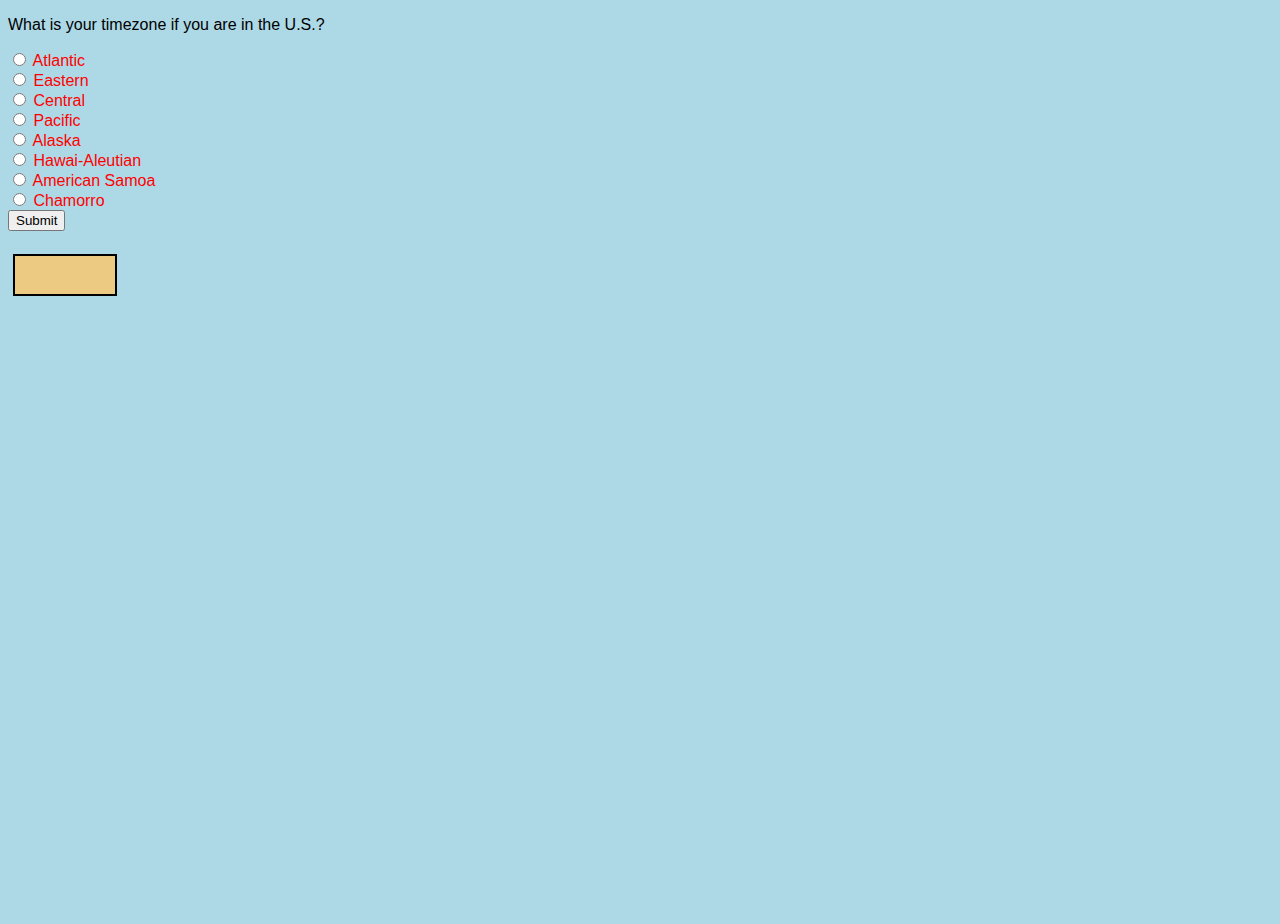
<file: Week 2/index.html>
<!DOCTYPE html>
<html lang="en">
<head>
    <meta charset="UTF-8">
    <meta http-equiv="X-UA-Compatible" content="IE=edge">
    <meta name="viewport" content="width=device-width, initial-scale=1.0">
    <title>U.S. Clock</title>
    <link rel = "stylesheet" href = "style.css">
    
</head>
<body>
    <p>What is your timezone if you are in the U.S.?</p>
    <form>
        <div id = "timezone">
        <input type = 'radio' name = 'timezone' value = 'Atlantic' id = 'Atlantic'>
        <label id = 'Atlantic'>Atlantic</label><br>
        <input type = 'radio' name = 'timezone' value = 'Eastern' id = 'Eastern'>
        <label id = 'Eastern'>Eastern</label><br>
        <input type = 'radio' name = 'timezone' value = 'Central' id = 'Central'>
        <label id = 'Central'>Central</label><br>
        <input type = 'radio' name = 'timezone' value = 'Pacific' id = 'Pacific'>
        <label id = 'Pacific'>Pacific</label><br>
        <input type = 'radio' name = 'timezone' value = 'Alaska' id = 'Alaska'>
        <label id = 'Alaska'>Alaska</label><br>
        <input type = 'radio' name = 'timezone' value = 'Hawai-Aleutian' id = 'Hawai-Aleutian'>
        <label id = 'Hawai-Aleutian'>Hawai-Aleutian</label><br>
        <input type = 'radio' name = 'timezone' value = 'American Samoa' id = 'American Samoa'>
        <label id = 'American Samoa'>American Samoa</label><br>
        <input type = 'radio' name = 'timezone' value = 'Chamorro' id = 'Chamorro'>
        <label id = 'Chamorro'>Chamorro</label><br>
        </div>
        <button type = 'button' value = 'Submit' onclick = 'secondfunc()'>Submit</button><br>
        <br>
        <div id = 'Clock' class = 'Clock'></div>
    </form>
    <script type = 'text/javascript'>
        function myfunc()
        {
            var radiobuttons = document.getElementsByName('timezone');
            var selected = 'x'
            for(var i =0; i < radiobuttons.length; i++)
            {
                if(radiobuttons[i].checked == true)
                {
                    selected = radiobuttons[i];
                }
            
        
            }
            //var elem = document.getElementById('Clock');
            //elem.innerHTML = selected.value;
            return selected.value;
        }
        function secondfunc()
        {
            var mydate = new Date();
            var myhour = mydate.getHours();
            var myminute = mydate.getMinutes();
            var mysecond = mydate.getSeconds();
            var zone;
            if(myhour < 12)
            {
                var session = 'AM';
            }
            else if(myhour > 12)
            {
                if(myhour!=24)
                {
                    myhour = myhour - 12;
                    var session = 'PM';
                }
                else
                {
                    myhour = myhour - 12;
                    var session = 'AM';
                }
            }
            else if(myhour == 0)
            {
                myhour = 12;
                var session = 'PM';
            }
            zone = myfunc();

            if (zone == 'Atlantic')
            {
                myhour = myhour + 4;
            }
            else if (zone == 'Eastern')
            {
                myhour = myhour + 3;
            }
            else if (zone == 'Central')
            {
                myhour = myhour + 2;
            }
            else if (zone == 'Alaska')
            {
                myhour = myhour - 1;
            }
            else if (zone == 'Hawai-Aleutian')
            {
                myhour = myhour - 2;
            }
            else if (zone == 'American Samoa')
            {
                myhour = myhour - 3;
            }
            else if (zone == 'Chamorro')
            {
                myhour = myhour - 6;
            }
            if (myhour == 0)
            {
                myhour = 12;
            }

            if (myhour < 10) {
                myhour = '0' + myhour;
            }
            if (myminute < 10) {
                myminute = '0' + myminute;
            }
            if (mysecond < 10) {
                mysecond = '0' + mysecond;
            }

            var mytime = myhour + ':' + myminute + ':' + mysecond + ' ' + session;
            var elem = document.getElementById('Clock');
            elem.innerHTML = mytime;
            setTimeout(secondfunc, 1000);
        }
    </script>
    
</body>
</html>
</file>
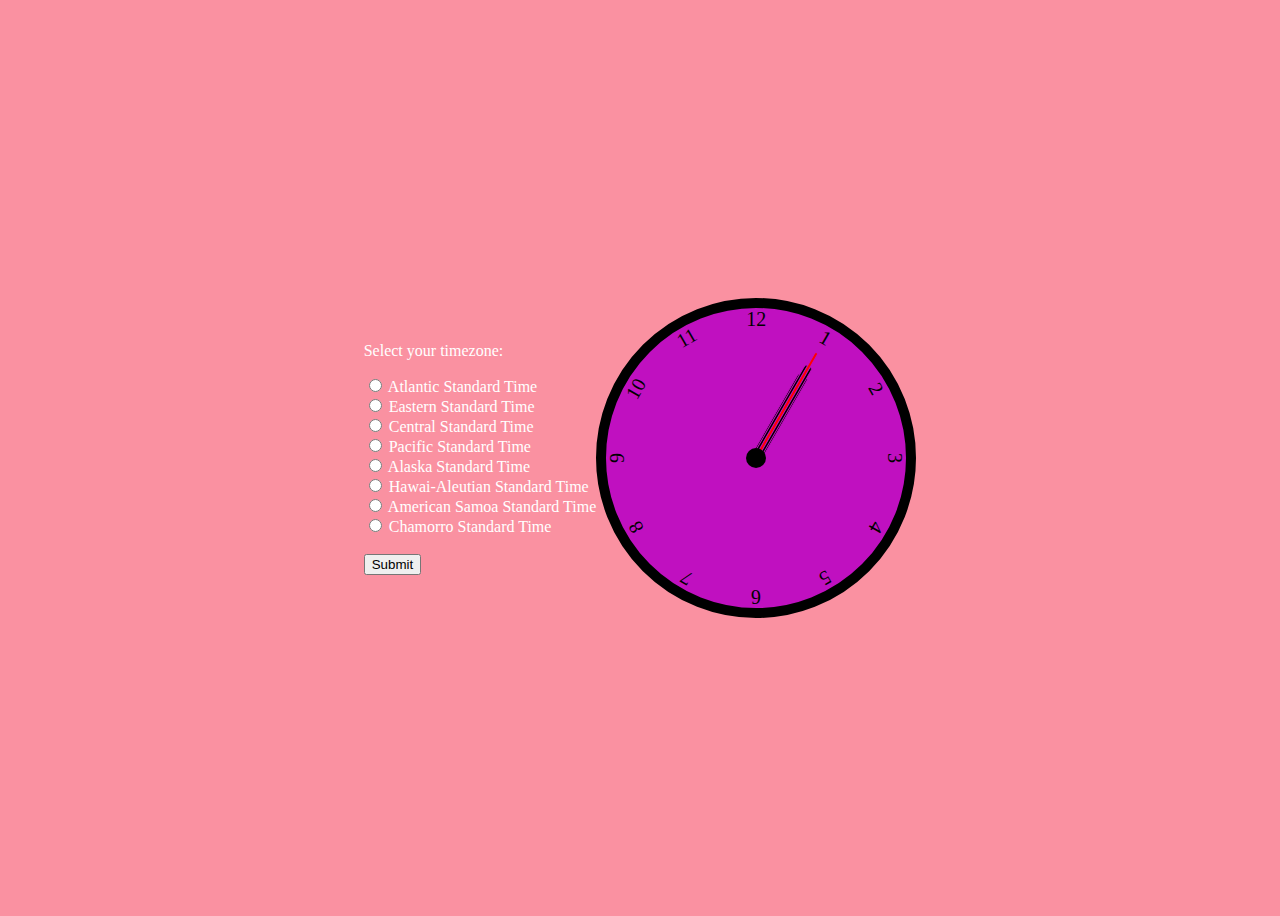
<file: Week 3/index.html>
<!DOCTYPE html>
<html lang="en">
<head>
    <meta charset="UTF-8">
    <meta http-equiv="X-UA-Compatible" content="IE=edge">
    <meta name="viewport" content="width=device-width, initial-scale=1.0">
    <link rel = "stylesheet" href = "style.css"></link>
    <script defer src="script.js"></script>
    <title>U.S. Timezone Clocks</title>
</head>
<body>
    <form>
        <p>Select your timezone:</p>
        <input type = 'radio' name = 'timezone' value = 'Atlantic' id = 'Atlantic'>
        <label id = 'Atlantic'>Atlantic Standard Time</label><br>
        <input type = 'radio' name = 'timezone' value = 'Eastern' id = 'Eastern'>
        <label id = 'Eastern'>Eastern Standard Time</label><br>
        <input type = 'radio' name = 'timezone' value = 'Central' id = 'Central'>
        <label id = 'Central'>Central Standard Time</label><br>
        <input type = 'radio' name = 'timezone' value = 'Pacific' id = 'Pacific'>
        <label id = 'Pacific'>Pacific Standard Time</label><br>
        <input type = 'radio' name = 'timezone' value = 'Alaska' id = 'Alaska'>
        <label id = 'Alaska'>Alaska Standard Time</label><br>
        <input type = 'radio' name = 'timezone' value = 'Hawai-Aleutian' id = 'Hawai-Aleutian'>
        <label id = 'Hawai-Aleutian'>Hawai-Aleutian Standard Time</label><br>
        <input type = 'radio' name = 'timezone' value = 'American Samoa' id = 'American Samoa'>
        <label id = 'American Samoa'>American Samoa Standard Time</label><br>
        <input type = 'radio' name = 'timezone' value = 'Chamorro' id = 'Chamorro'>
        <label id = 'Chamorro'>Chamorro Standard Time</label><br>
        <br>
        <button type = 'button' value = 'Submit' onclick="myfunc()">Submit</button>
        <p id = "result"></p>
    </form>

    <div class = "clock" id = "clock">
        <div class="number number1">1</div>
        <div class="number number2">2</div>
        <div class="number number3">3</div>
        <div class="number number4">4</div>
        <div class="number number5">5</div>
        <div class="number number6">6</div>
        <div class="number number7">7</div>
        <div class="number number8">8</div>
        <div class="number number9">9</div>
        <div class="number number10">10</div>
        <div class="number number11">11</div>
        <div class="number number12">12</div>
        <div class="hand hour" data-hour-hand></div>
        <div class="hand minute" data-minute-hand></div>
        <div class="hand second" data-second-hand></div>
    </div>

    <script>
    /*var offset = 0;
        function myfunc(){
            var radiobuttons = document.getElementsByName("timezone");
            var selected = radiobuttons[0].value;
            for (var i = 0; i < radiobuttons.length; i++){
                if (radiobuttons[i].checked){
                    selected = radiobuttons[i].value;
                    break;
                }
            }
            document.getElementById("result").innerHTML = selected
            if (selected == "Atlantic"){
                offset = 4
            }
            else if(selected == "Eastern"){
                offset = 3
            }
            else if(selected == "Central"){
                offset = 2
            }
            else if(selected == "Alaska"){
                offset = -1
            }
            else if(selected == "Hawai-Aleutian"){
                offset = -2
            }
            else if(selected == "American Samoa"){
                offset = -3
            }
            else if(selected == "Chamorro"){
                offset = -6
            }
            printTime();
        }   

        function printTime(){
            var day = new Date();
            var hour = day.getHours() + offset;
            var minutes = day.getMinutes();
            var seconds = day.getSeconds();
            var session = "AM";

            if (hour == 0){
                hour = 12;
                session = "AM";
            }

            else if (hour > 12){
                hour = hour - 12;
                session = "PM"
            }

            if (hour < 10){
                hour = '0' + hour
            }

            if (minutes < 10){
                minutes = '0' + minutes
            }

            if (seconds < 10){
                seconds = '0' + seconds
            }

            var time = hour + ":" + minutes + ":" + seconds + " " + session;
            document.getElementById("clock").innerHTML = time;
            setTimeout(printTime, 1000);
        }
        printTime();*/
        showTime()
    </script>
</body>
</html>
</file>
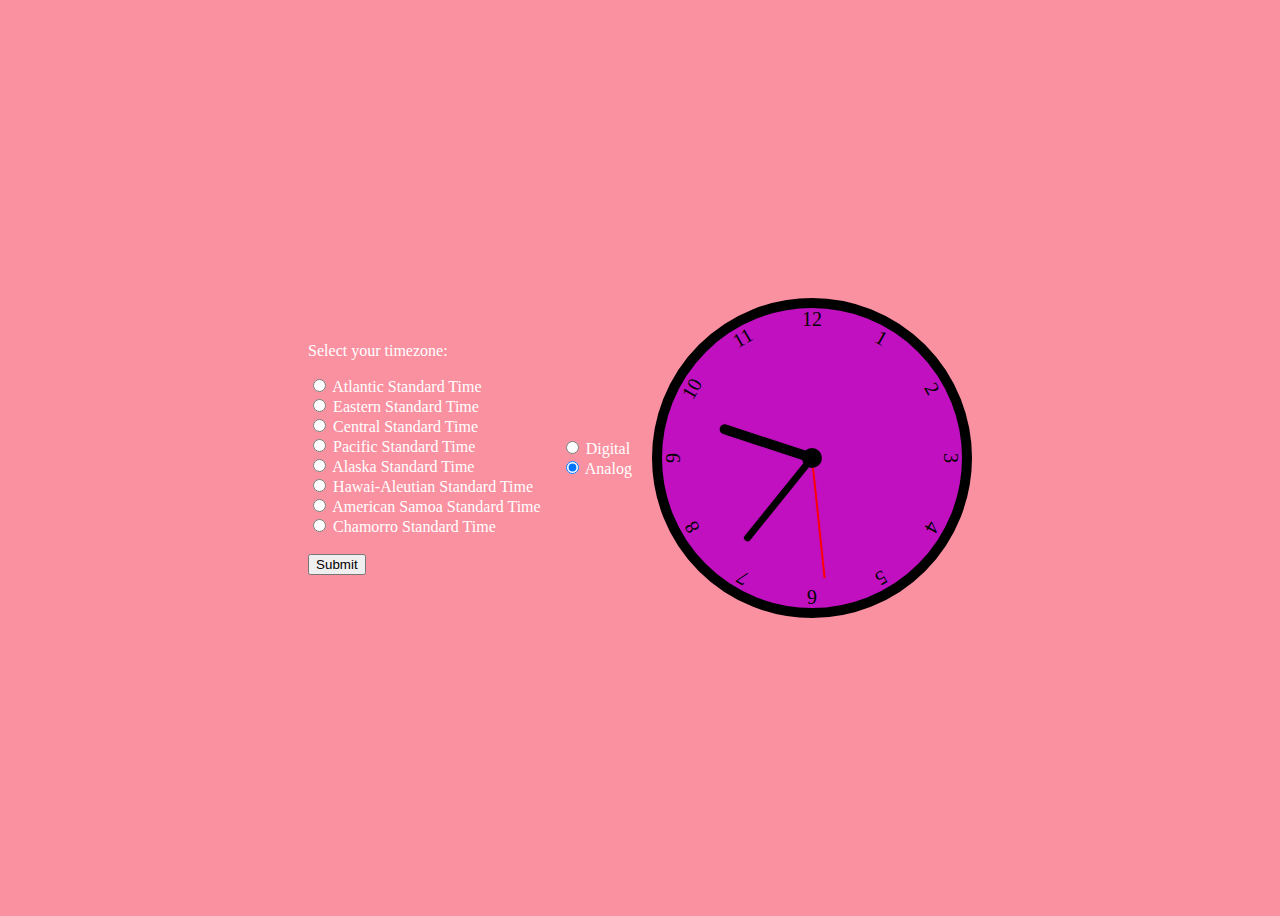
<file: Week 4/index.html>
<!DOCTYPE html>
<html lang="en">
<head>
    <meta charset="UTF-8">
    <meta http-equiv="X-UA-Compatible" content="IE=edge">
    <meta name="viewport" content="width=device-width, initial-scale=1.0">
    <link rel = "stylesheet" href = "style.css"></link>
    <script defer src="script.js"></script>
    <title>U.S. Timezone Clocks</title>
</head>
<body>
    <form>
        <p>Select your timezone:</p>
        <input type = 'radio' name = 'timezone' value = 'Atlantic' id = 'Atlantic'>
        <label id = 'Atlantic'>Atlantic Standard Time</label><br>
        <input type = 'radio' name = 'timezone' value = 'Eastern' id = 'Eastern'>
        <label id = 'Eastern'>Eastern Standard Time</label><br>
        <input type = 'radio' name = 'timezone' value = 'Central' id = 'Central'>
        <label id = 'Central'>Central Standard Time</label><br>
        <input type = 'radio' name = 'timezone' value = 'Pacific' id = 'Pacific'>
        <label id = 'Pacific'>Pacific Standard Time</label><br>
        <input type = 'radio' name = 'timezone' value = 'Alaska' id = 'Alaska'>
        <label id = 'Alaska'>Alaska Standard Time</label><br>
        <input type = 'radio' name = 'timezone' value = 'Hawai-Aleutian' id = 'Hawai-Aleutian'>
        <label id = 'Hawai-Aleutian'>Hawai-Aleutian Standard Time</label><br>
        <input type = 'radio' name = 'timezone' value = 'American Samoa' id = 'American Samoa'>
        <label id = 'American Samoa'>American Samoa Standard Time</label><br>
        <input type = 'radio' name = 'timezone' value = 'Chamorro' id = 'Chamorro'>
        <label id = 'Chamorro'>Chamorro Standard Time</label><br>
        <br>
        <button type = 'button' value = 'Submit' onclick="myfunc()">Submit</button>
        <p id = "result"></p>
    </form>
    <form>
        <div class="view">
            <input type="radio" id="digital" name="view" value="digital" onclick="setDigital()">
            <label for="digital">Digital</label><br>
            <input type="radio" id="analog" name="view" value="analog" onclick = "setAnalog()" checked>
            <label for="analog">Analog</label><br>
        </div>
    </form>
    <div class = "clock" id = "clock">
        <div class="number number1">1</div>
        <div class="number number2">2</div>
        <div class="number number3">3</div>
        <div class="number number4">4</div>
        <div class="number number5">5</div>
        <div class="number number6">6</div>
        <div class="number number7">7</div>
        <div class="number number8">8</div>
        <div class="number number9">9</div>
        <div class="number number10">10</div>
        <div class="number number11">11</div>
        <div class="number number12">12</div>
        <div class="hand hour" data-hour-hand></div>
        <div class="hand minute" data-minute-hand></div>
        <div class="hand second" data-second-hand></div>
    </div>
    <div class="digital" id="digital clock"></div>
</body>
</html>
</file>
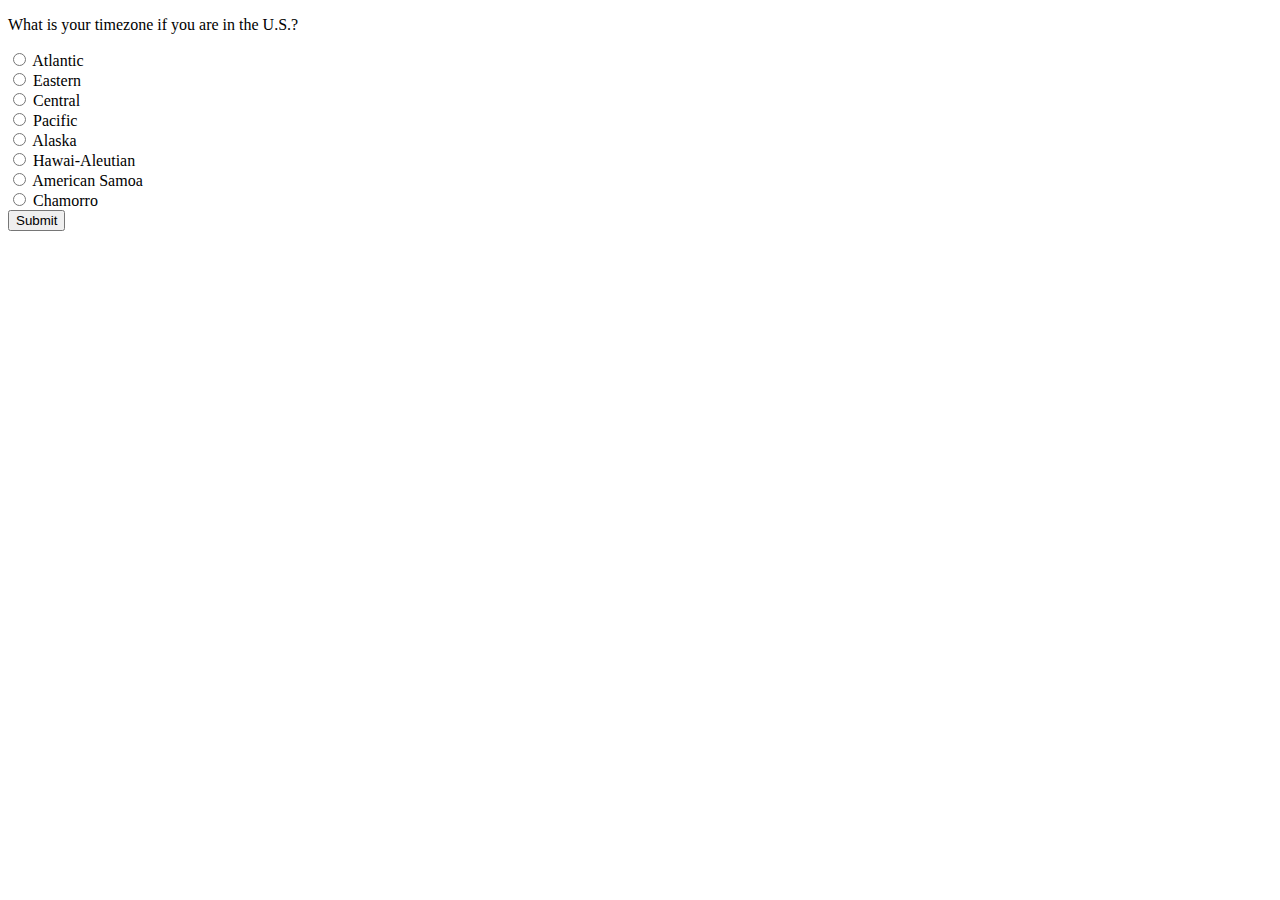
<file: buttton.html>
<!DOCTYPE html>
<html lang="en">
<head>
    <meta charset="UTF-8">
    <meta http-equiv="X-UA-Compatible" content="IE=edge">
    <meta name="viewport" content="width=device-width, initial-scale=1.0">
    <title>U.S. Clock</title>
</head>
<body>
    <p>What is your timezone if you are in the U.S.?</p>
    <form>
        <input type = 'radio' name = 'timezone' value = 'Atlantic' id = 'Atlantic'>
        <label id = 'Atlantic'>Atlantic</label><br>
        <input type = 'radio' name = 'timezone' value = 'Eastern' id = 'Eastern'>
        <label id = 'Eastern'>Eastern</label><br>
        <input type = 'radio' name = 'timezone' value = 'Central' id = 'Central'>
        <label id = 'Central'>Central</label><br>
        <input type = 'radio' name = 'timezone' value = 'Pacific' id = 'Pacific'>
        <label id = 'Pacific'>Pacific</label><br>
        <input type = 'radio' name = 'timezone' value = 'Alaska' id = 'Alaska'>
        <label id = 'Alaska'>Alaska</label><br>
        <input type = 'radio' name = 'timezone' value = 'Hawai-Aleutian' id = 'Hawai-Aleutian'>
        <label id = 'Hawai-Aleutian'>Hawai-Aleutian</label><br>
        <input type = 'radio' name = 'timezone' value = 'American Samoa' id = 'American Samoa'>
        <label id = 'American Samoa'>American Samoa</label><br>
        <input type = 'radio' name = 'timezone' value = 'Chamorro' id = 'Chamorro'>
        <label id = 'Chamorro'>Chamorro</label><br>
        <button type = 'button' value = 'Submit' onclick = 'secondfunc()'>Submit</button><br>
        <div id = 'Clock'></div>
    </form>
    <script type = 'text/javascript'>
        function myfunc()
        {
            var radiobuttons = document.getElementsByName('timezone');
            var selected = 'x'
            for(var i =0; i < radiobuttons.length; i++)
            {
                if(radiobuttons[i].checked == true)
                {
                    selected = radiobuttons[i];
                }
            
        
            }
            //var elem = document.getElementById('Clock');
            //elem.innerHTML = selected.value;
            return selected.value;
        }
        function secondfunc()
        {
            var mydate = new Date();
            var myhour = mydate.getHours();
            var myminute = mydate.getMinutes();
            var mysecond = mydate.getSeconds();
            var zone;
            if(myhour < 12)
            {
                var session = 'AM';
            }
            else if(myhour > 12)
            {
                if(myhour!=24)
                {
                    myhour = myhour - 12;
                    var session = 'PM';
                }
                else
                {
                    myhour = myhour - 12;
                    var session = 'AM';
                }
            }
            else if(myhour == 0)
            {
                myhour = 12;
                var session = 'PM';
            }
            zone = myfunc();

            if (zone == 'Atlantic')
            {
                myhour = myhour + 4;
            }
            else if (zone == 'Eastern')
            {
                myhour = myhour + 3;
            }
            else if (zone == 'Central')
            {
                myhour = myhour + 2;
            }
            else if (zone == 'Alaska')
            {
                myhour = myhour - 1;
            }
            else if (zone == 'Hawai-Aleutian')
            {
                myhour = myhour - 2;
            }
            else if (zone == 'American Samoa')
            {
                myhour = myhour - 3;
            }
            else if (zone == 'Chamorro')
            {
                myhour = myhour - 6;
            }
            if (myhour == 0)
            {
                myhour = 12;
            }

            if (myhour < 10) {
                myhour = '0' + myhour;
            }
            if (myminute < 10) {
                myminute = '0' + myminute;
            }
            if (mysecond < 10) {
                mysecond = '0' + mysecond;
            }

            var mytime = myhour + ':' + myminute + ':' + mysecond + ' ' + session;
            var elem = document.getElementById('Clock');
            elem.innerHTML = mytime;
            setTimeout(secondfunc, 1000);
        }
    </script>
    
</body>
</html>
</file>
<file: Week 2/style.css>
body {
    min-height: 100vh;
    background-color: lightblue;
    font-family: Arial, Helvetica, sans-serif;
}
.Clock {
    border-color: black;
    border-style: solid;
    border-width: 2px;
    margin: 5px;
    width: 100px;
    height: 30px;
    padding-top: 8px;
    background-color: rgb(236, 202, 129);
}

#timezone{
    font-family: Arial, Helvetica, sans-serif;
    color: red;
}
</file>
<file: Week 3/style.css>
body{
    display: flex;
    justify-content: center;
    align-items: center;
    min-height: 100vh;
    font-family: Cambria, Cochin, Georgia, Times, 'Times New Roman', serif;
    background-color: rgb(250, 145, 161);
    color: white;
}
/*.clock{
    width: 400px;
    height: 150px;
    background-color: rgb(192, 16, 192);
    border: 20px solid black;
    display: flex;
    align-items: center;
    justify-content: center;
    margin-left: 30px;
    font-size: 60px;
}*/
.clock{
    width: 300px;
    height: 300px;
    background-color: rgb(192, 16, 192);
    border-radius: 50%;
    border: 10px solid black;
    position: relative;
}
.clock::after{
    position: absolute;
    content: '';
    height: 20px;
    width: 20px;
    border-radius: 50%;
    background-color: black;
    top: 50%;
    left: 50%;
    transform: translate(-50%, -50%);
    z-index: 100;
}
.clock .number{
    position: absolute;
    width: 100%;
    height: 100%;
    color: black;
    text-align: center;
    font-size: 20px;
    --rotation: 0;
    transform: rotate(var(--rotation));
}
.clock .number1 { --rotation: 30deg; }
.clock .number2 { --rotation: 60deg; }
.clock .number3 { --rotation: 90deg; }
.clock .number4 { --rotation: 120deg; }
.clock .number5 { --rotation: 150deg; }
.clock .number6 { --rotation: 180deg; }
.clock .number7 { --rotation: 210deg; }
.clock .number8 { --rotation: 240deg; }
.clock .number9 { --rotation: 270deg; }
.clock .number10 { --rotation: 300deg; }
.clock .number11 { --rotation: 330deg; }
.clock .hand {
    bottom: 50%;
    left: 50%;
    position: absolute;
    height: 40%;
    width: 10px;
    background-color: black;
    transform: translate(-50%, 0);
    border: 1px solid rgb(192, 16, 192);
    border-top-left-radius: 10px;
    border-top-right-radius: 10px;
    --rotation: 30;
    transform: translate(-50%,0) rotate(calc(var(--rotation) * 1deg));
    transform-origin: bottom;
}
.clock .hand.second{
    height: 40%;
    width: 2px;
    background-color: red;
    z-index: 12;
}
.clock .hand.minute{
    height: 35%;
    width: 7px;
    z-index: 11;
}
.clock .hand.hour{
    height: 32%;
    width: 10px;
    z-index: 10;
}
#timezone{
    font-size: 20px;
}
</file>
<file: Week 4/style.css>
body{
    display: flex;
    justify-content: center;
    align-items: center;
    min-height: 100vh;
    font-family: Cambria, Cochin, Georgia, Times, 'Times New Roman', serif;
    background-color: rgb(250, 145, 161);
    color: white;
}
.clock{
    width: 300px;
    height: 300px;
    background-color: rgb(192, 16, 192);
    border-radius: 50%;
    border: 10px solid black;
    position: relative;
}
.clock::after{
    position: absolute;
    content: '';
    height: 20px;
    width: 20px;
    border-radius: 50%;
    background-color: black;
    top: 50%;
    left: 50%;
    transform: translate(-50%, -50%);
    z-index: 100;
}
.clock .number{
    position: absolute;
    width: 100%;
    height: 100%;
    color: black;
    text-align: center;
    font-size: 20px;
    --rotation: 0;
    transform: rotate(var(--rotation));
}
.clock .number1 { --rotation: 30deg; }
.clock .number2 { --rotation: 60deg; }
.clock .number3 { --rotation: 90deg; }
.clock .number4 { --rotation: 120deg; }
.clock .number5 { --rotation: 150deg; }
.clock .number6 { --rotation: 180deg; }
.clock .number7 { --rotation: 210deg; }
.clock .number8 { --rotation: 240deg; }
.clock .number9 { --rotation: 270deg; }
.clock .number10 { --rotation: 300deg; }
.clock .number11 { --rotation: 330deg; }
.clock .hand {
    bottom: 50%;
    left: 50%;
    position: absolute;
    height: 40%;
    width: 10px;
    background-color: black;
    transform: translate(-50%, 0);
    border: 1px solid rgb(192, 16, 192);
    border-top-left-radius: 10px;
    border-top-right-radius: 10px;
    --rotation: 30;
    transform: translate(-50%,0) rotate(calc(var(--rotation) * 1deg));
    transform-origin: bottom;
}
.clock .hand.second{
    height: 40%;
    width: 2px;
    background-color: red;
    z-index: 12;
}
.clock .hand.minute{
    height: 35%;
    width: 7px;
    z-index: 11;
}
.clock .hand.hour{
    height: 32%;
    width: 10px;
    z-index: 10;
}
#timezone{
    font-size: 20px;
}
.digital{
    width: 250px;
    height: 150px;
    background-color: rgb(192, 16, 192);
    border: 10px solid black;
    display: flex;
    align-items: center;
    justify-content: center;
    margin-left: 30px;
    font-size: 40px;
}
.view{
    border: 20px solid rgb(250, 145, 161);
}
</file>
